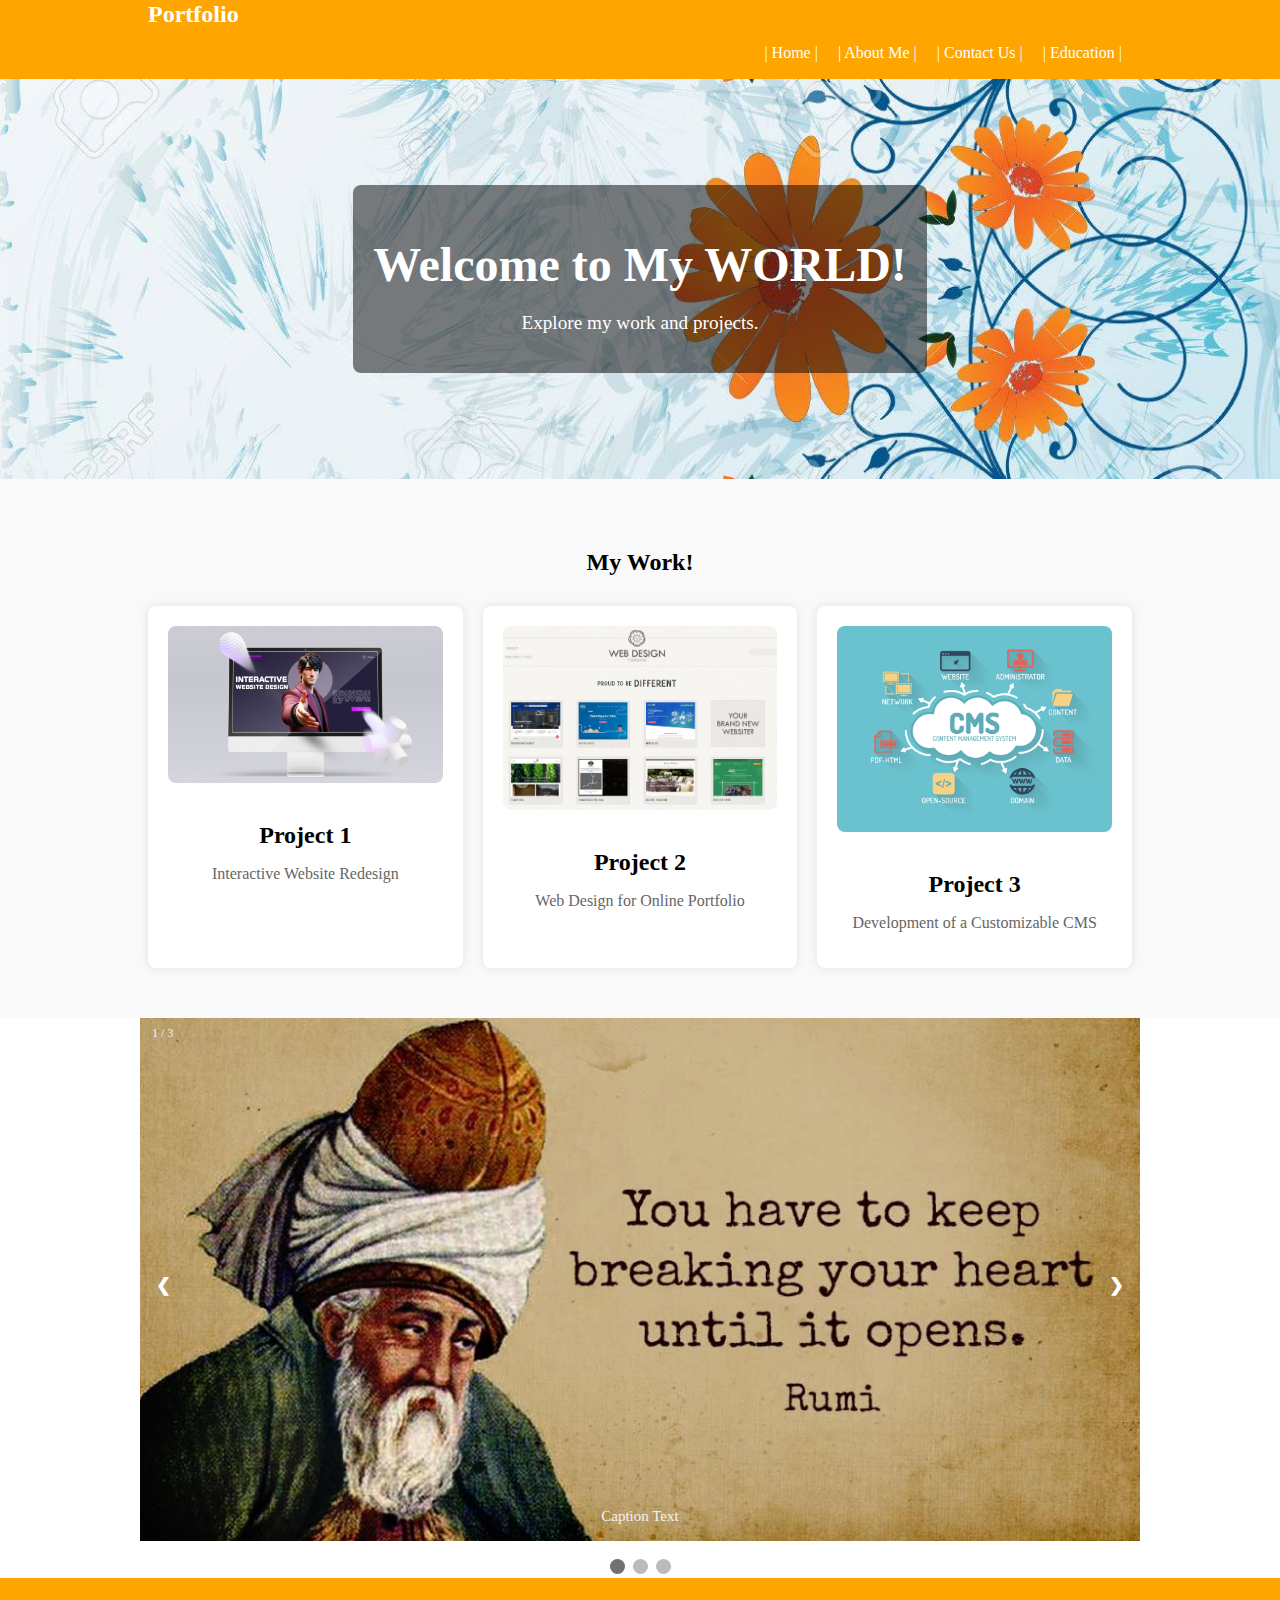
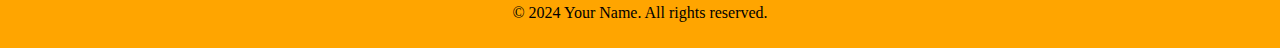
<file: docs/index.html>
<!DOCTYPE html>
<html lang="en">
<head>
    <meta charset="UTF-8">
    <meta name="viewport" content="width=device-width, initial-scale=1.0">
    <title>Portfolio</title>
    <link rel="stylesheet" href="styless.css">
    
      
      <style>
        * {box-sizing: border-box}
        body {font-family: Georgia, 'Times New Roman', Times, serif, sans-serif; margin:0}
        .mySlides {display: none}
        img {vertical-align: middle;}
        
        /* Slideshow container */
        .slideshow-container {
          max-width: 1000px;
       
          position: relative;
          margin: auto;
        }
       
        
        /* Next & previous buttons */
        .prev, .next {
          cursor: pointer;
          position: absolute;
          top: 50%;
          width: auto;
          padding: 16px;
          margin-top: -22px;
          color: white;
          font-weight: bold;
          font-size: 18px;
          transition: 0.6s ease;
          border-radius: 0 5px 3px 0;
          user-select: none;
        }
        
        /* Position the "next button" to the right */
        .next {
          right: 0;
          border-radius: 3px 0 0 3px;
        }
        
        /* On hover, add a black background color with a little bit see-through */
        .prev:hover, .next:hover {
          background-color: rgba(0,0,0,0.8);
        }
        
        /* Caption text */
        .text {
          color: #f2f2f2;
          font-size: 15px;
          padding: 8px 12px;
          position: absolute;
          bottom: 8px;
          width: 100%;
          text-align: center;
        }
        
        /* Number text (1/3 etc) */
        .numbertext {
          color: #f2f2f2;
          font-size: 12px;
          padding: 8px 12px;
          position: absolute;
          top: 0;
        }
        
        /* The dots/bullets/indicators */
        .dot {
          cursor: pointer;
          height: 15px;
          width: 15px;
          margin: 0 2px;
          background-color: #bbb;
          border-radius: 50%;
          display: inline-block;
          transition: background-color 0.6s ease;
        }
        
        .active, .dot:hover {
          background-color: #717171;
        }
        
        /* Fading animation */
        .fade {
          animation-name: fade;
          animation-duration: 1.5s;
        }
        
        @keyframes fade {
          from {opacity: .4} 
          to {opacity: 1}
        }
        
        /* On smaller screens, decrease text size */
        @media only screen and (max-width: 300px) {
          .prev, .next,.text {font-size: 11px}
        }
        </style>
</head>
<body>
    <!-- Navigation Bar -->
    <nav class="navbar">
        <div class="container">
            <a href="#" class="logo">Portfolio</a>
            <ul class="nav-links">
                <li><a href="#">| Home |</a></li>
                <li><a href="about me.html">| About Me |</a></li>
                <li><a href="contact.html">| Contact Us |</a></li>
                <div class="dropdown">
                <li><a href="education.html">| Education |</a></li>
                
                   
                    
                  </div>
            </ul>
        </div>
    </nav>

    <!-- Hero Section with Background Image and Text -->
    <section class="hero">
        <div class="hero-content">
            <h1>Welcome to My WORLD!</h1>
            <p>Explore my work and projects.</p>
        </div>
    </section>

    <!-- Main Content (Portfolio Section) -->
    <section class="portfolio">
        <div class="container">
            <h2>My Work!</h2>
            <div class="portfolio-items">
                <div class="portfolio-item">
                    <img src="image/Design-1.jpg" alt="Project 1">
                    <h3>Project 1</h3>
                    <p>Interactive Website Redesign</p>
                </div>
                <div class="portfolio-item">
                    <img src="image/design 2.png" alt="Project 2">
                    <h3>Project 2</h3>
                    <p> Web Design for Online Portfolio</p>
                </div>
                <div class="portfolio-item">
                    <img src="image/design3.jpg" alt="Project 3">
                    <h3>Project 3</h3>
                    <p>Development of a Customizable CMS</p>
                </div>
            </div>
        </div>
    </section>
    <div class="slideshow-container">

        <div class="mySlides fade">
          <div class="numbertext">1 / 3</div>
          <img src="image/image-1.jpg" style="width:100%">
          <div class="text">Caption Text</div>
        </div>
        
        <div class="mySlides fade">
          <div class="numbertext">2 / 3</div>
          <img src="image/rumi.jpg" style="width:100%" >
          <div class="text">Caption Two</div>
        </div>
        
        <div class="mySlides fade">
          <div class="numbertext">3 / 3</div>
          <img src="image/rumi 2.jpg" style="width: 100%">
          <div class="text">Caption Three</div>
        </div>
        
        <a class="prev" onclick="plusSlides(-1)">❮</a>
        <a class="next" onclick="plusSlides(1)">❯</a>
        
        </div>
        <br>
        
        <div style="text-align:center">
          <span class="dot" onclick="currentSlide(1)"></span> 
          <span class="dot" onclick="currentSlide(2)"></span> 
          <span class="dot" onclick="currentSlide(3)"></span> 
        </div>
        
        <script>
        let slideIndex = 1;
        showSlides(slideIndex);
        
        function plusSlides(n) {
          showSlides(slideIndex += n);
        }
        
        function currentSlide(n) {
          showSlides(slideIndex = n);
        }
        
        function showSlides(n) {
          let i;
          let slides = document.getElementsByClassName("mySlides");
          let dots = document.getElementsByClassName("dot");
          if (n > slides.length) {slideIndex = 1}    
          if (n < 1) {slideIndex = slides.length}
          for (i = 0; i < slides.length; i++) {
            slides[i].style.display = "none";  
          }
          for (i = 0; i < dots.length; i++) {
            dots[i].className = dots[i].className.replace(" active", "");
          }
          slides[slideIndex-1].style.display = "block";  
          dots[slideIndex-1].className += " active";
        }
        </script>
        

    <!-- Footer -->
    <footer>
        <div class="container">
            <p>&copy; 2024 Your Name. All rights reserved.</p>
        </div>
    </footer>
</body>
</html>
</file>
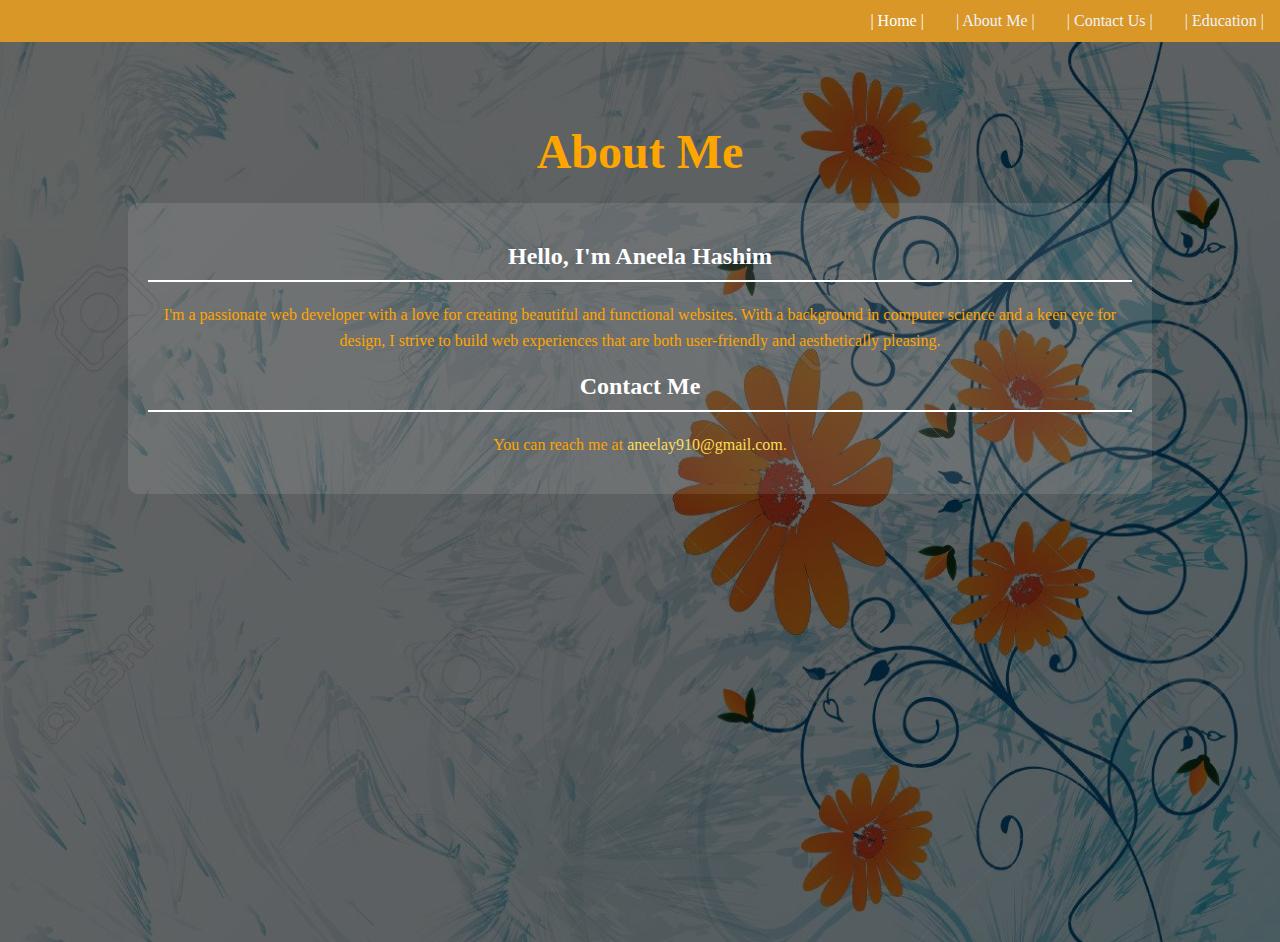
<file: docs/about me.html>
<!DOCTYPE html>
<html lang="en">
<head>
    <meta charset="UTF-8">
    <meta name="viewport" content="width=device-width, initial-scale=1.0">
    <title>About Me</title>
    <link rel="stylesheet" href="style.css">
    <style>
        /* Add a black background color to the top navigation */
.topnav {
background-color: rgb(216, 151, 39);
overflow: hidden;

}

/* Style the links inside the navigation bar */
.topnav a {
float: right;
color: #f2f2f6;
text-align: center;
padding: 12px 16px;
text-decoration: none;
font-size: 16px;
}

/* Change the color of links on hover */
.topnav a:hover {
background-color:orange;
color: black;
}

/* Add a color to the active/current link */
.topnav a.active {

color: white;
}
</style>
</head>
<body>
    <div class="topnav">
        
        <a href="education.html">| Education |</a>
        <a href="contact.html">| Contact Us |</a>
        <a href="about me.html">| About Me |</a>
        <a class="active" href="home.html">| Home |</a>
      </div> 
    <div class="background">
        <div class="overlay">
            <div class="container">
                <header>
                    <h1>About Me</h1>
                </header>
                <section class="content">
                    <h2>Hello, I'm Aneela Hashim</h2>
                    <p style="font-family: serif;">I'm a passionate web developer with a love for creating beautiful and functional websites. With a background in computer science and a keen eye for design, I strive to build web experiences that are both user-friendly and aesthetically pleasing.</p>
                    
                  
                    
                    
                    <h2>Contact Me</h2>
                    <p>You can reach me at <a href="aneelay910@gmail.com">aneelay910@gmail.com</a>.</p>
                </section>
            </div>
        </div>
    </div>
</body>
</html>
</file>
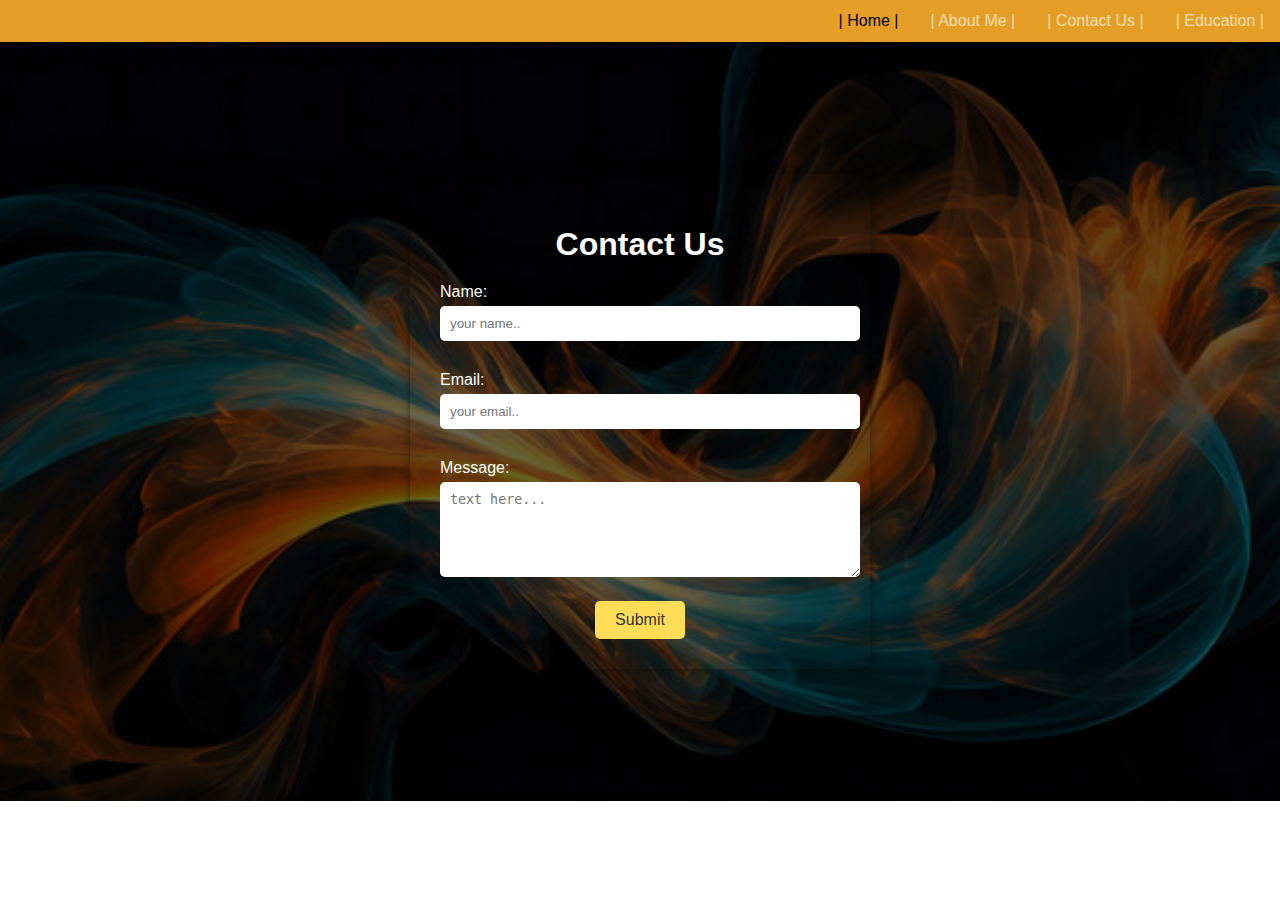
<file: docs/contact.html>
<!DOCTYPE html>
<html lang="en">
<head>
    <meta charset="UTF-8">
    <meta name="viewport" content="width=device-width, initial-scale=1.0">
    <title>Contact Us</title>
    
    <style>
       
        /* Add a black background color to the top navigation */
.topnav {
background-color: rgb(228, 158, 38);
overflow: hidden;

}

/* Style the links inside the navigation bar */
.topnav a {
float: right;
color: wheat;
text-align: center;
padding: 12px 16px;
text-decoration: none;
font-size: 16px;
}

/* Change the color of links on hover */
.topnav a:hover {
background-color:wheat;
color: black;
}

/* Add a color to the active/current link */
.topnav a.active {

color:black;
}

      body, html {
    height: 75%;
    margin: 0;
    font-family: Georgia, sans-serif;
    color:white;
}

.background {
    background-image: url('image/66.jpg');
    background-size: cover;
    background-position: center;
    height: 150%;
    position: relative;
   
}

.overlay {
    background-color: rgba(0, 0, 0, 0.6);
    position: absolute;
    top: 0;
    left: 0;
    width: 100%;
    height: 100%;
    display: flex;
    justify-content: center;
    align-items: center;
}

.form-container {
    background:orange (255, 255, 255, 0.2);
    padding: 30px;
    border-radius: 10px;
    box-shadow: 0 0 10px rgba(0, 0, 0, 0.5);
    width: 90%;
    max-width: 400px;
    text-align: center;
}

.form-container h1 {
    margin-bottom: 20px;
}

.form-container label {
    display: block;
    margin: 10px 0 5px;
    text-align: left;
}

.form-container input,
.form-container textarea {
    width: 100%;
    padding: 10px;
    margin-bottom: 20px;
    border: none;
    border-radius: 5px;
}

.form-container button {
    background: #ffdd57;
    color: #333;
    padding: 10px 20px;
    border: none;
    border-radius: 5px;
    cursor: pointer;
    font-size: 1em;
}

.form-container button:hover {
    background:#fff;
}
</style>
</head>
<body>
  <div class="topnav">
        
    <a href="education.html">| Education |</a>
    <a href="contact.html">| Contact Us |</a>
    <a href="about me.html">| About Me |</a>
    <a class="active" href="home.html">| Home |</a>
  </div> 
    <div class="background">
        <div class="overlay">
            <div class="form-container">
                <h1>Contact Us</h1>
                <form action="#" method="post">
                    <label for="name">Name:</label>
                    <input type="text" id="name" name="name" placeholder="your name..">
                    
                    <label for="email">Email:</label>
                    <input type="email" id="email" name="email" placeholder="your email..">
                    
                    <label for="message">Message:</label>
                    <textarea id="message" name="message" rows="5" placeholder="text here..."></textarea>
                    
                    <button type="submit">Submit</button>
                </form>
            </div>
        </div>
    </div>
</body>
</html>
</file>
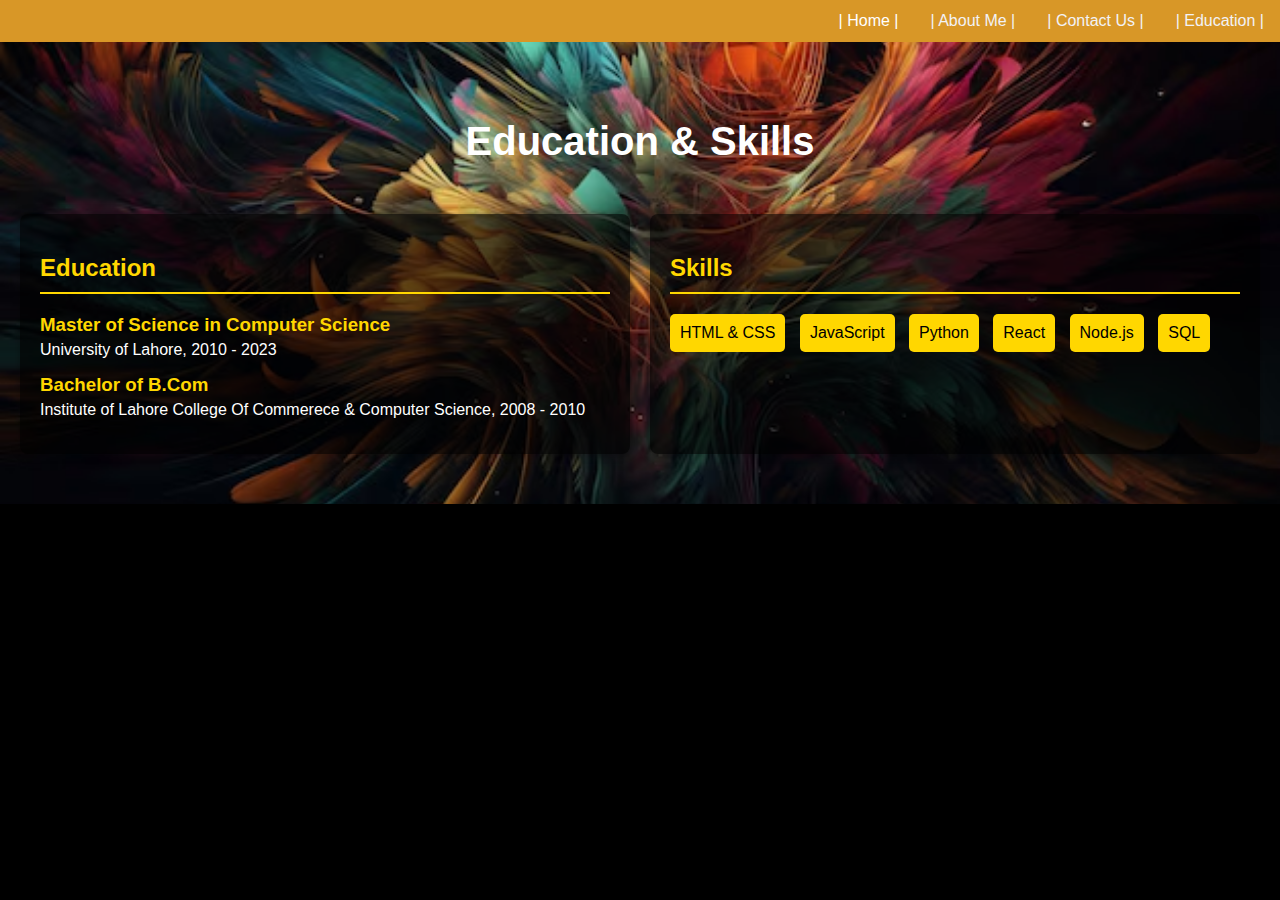
<file: docs/education.html>
<!DOCTYPE html>
<html lang="en">
<head>
    <meta charset="UTF-8">
    <meta name="viewport" content="width=device-width, initial-scale=1.0">
    <title>Education & Skills</title>
    <style>
                /* Add a black background color to the top navigation */
.topnav {
background-color: rgb(216, 151, 39);
overflow: hidden;

}

/* Style the links inside the navigation bar */
.topnav a {
float: right;
color: #f2f2f6;
text-align: center;
padding: 12px 16px;
text-decoration: none;
font-size: 16px;
}

/* Change the color of links on hover */
.topnav a:hover {
background-color:orange;
color: black;
}

/* Add a color to the active/current link */
.topnav a.active {

color: white;
}
        body {
            font-family: Georgia, sans-serif;
    background-color:black;
    color: #333;
    margin: 0;
    padding: 0;
}

.education-skills {
    background: url('image/11.avif');
    color: #fff;
    padding: 50px 20px;
    background-size: cover;
    background-position: center;
    height: 100%;
    
}

h1 {
    text-align: center;
    color: #fff;
    font-size: 2.5em;
    margin-bottom: 50px;
}

.container {
    display: flex;
    justify-content: space-between;
    flex-wrap: wrap;
    gap: 20px;
}

.education, .skills {
    flex: 1 1 45%;
    background: rgba(0, 0, 0, 0.6);
    padding: 20px;
    box-shadow: 0 0 10px rgba(0, 0, 0, 0.3);
    border-radius: 8px;
}

h2 {
    color: #ffd700;
    border-bottom: 2px solid #ffd700;
    padding-bottom: 10px;
    margin-bottom: 20px;
}

.education-item, .skill-item {
    margin-bottom: 15px;
}

.education-item h3 {
    margin: 0 0 5px;
    color: #ffd700;
}

.education-item p {
    margin: 0;
    color: #fff;
}

.skill-item {
    background: #ffd700;
    padding: 10px;
    border-radius: 5px;
    display: inline-block;
    margin-right: 10px;
    margin-bottom: 10px;
    color: #000;
}

@media (max-width: 768px) {
    .container {
        flex-direction: column;
        gap: 0;
    }

    .education, .skills {
        flex: 1 1 100%;
        margin-bottom: 20px;
    }
}
</style>

</head>
<body>
    <div class="topnav">
        
        <a href="education.html">| Education |</a>
        <a href="contact.html">| Contact Us |</a>
        <a href="about me.html">| About Me |</a>
        <a class="active" href="home.html">| Home |</a>
      </div> 
    <section class="education-skills">
        <h1>Education & Skills</h1>
        <div class="container">
            <div class="education">
                <h2>Education</h2>
                <div class="education-item">
                    <h3>Master of Science in Computer Science</h3>
                    <p>University of Lahore, 2010 - 2023</p>
                </div>
                <div class="education-item">
                    <h3>Bachelor of B.Com</h3>
                    <p>Institute of Lahore College Of Commerece & Computer Science, 2008 - 2010</p>
                </div>
            </div>
            <div class="skills">
                <h2>Skills</h2>
                <div class="skill-item">HTML & CSS</div>
                <div class="skill-item">JavaScript</div>
                <div class="skill-item">Python</div>
                <div class="skill-item">React</div>
                <div class="skill-item">Node.js</div>
                <div class="skill-item">SQL</div>
            </div>
        </div>
    </section>
</body>
</html>
</file>
<file: docs/styless.css>
/* General Styles */
body, html {
    margin: 0;
    padding: 0;
   
    font-family: Georgia, 'Times New Roman', Times, serif, sans-serif;
}

.container {
    width: 80%;
    max-width: 1200px;
    margin: 0 auto;
    padding: 0 20px;
    color: black;
}

/* Navigation Bar Styles */
.navbar {
    background-color: orange;
    color: #fff;
    padding: 01px 0;
   
    
}

.navbar .logo {
    font-size: 1.5rem;
    font-weight: bold;
    color: #fff;
    text-decoration: none;
}

.nav-links {
    list-style: none;
    display: flex;
    justify-content: flex-end;
    align-items: center;
}

.nav-links li {
    margin: 0 10px;
}

.nav-links li a {
    color: #fff;
    text-decoration: none;
    transition: all 0.3s ease;
}

.nav-links li a:hover {
    color: #ff4500;
}

/* Hero Section Styles */
.hero {
    background-image: url('image/1.jpg');
    background-size: cover;
    background-position: center;
    height: 400px;
    display: flex;
    justify-content: center;
    align-items: center;
    color: #fff;
    text-align: center;
}

.hero-content {
    max-width: 600px;
    padding: 20px;
    background-color: rgba(0, 0, 0, 0.5); /* Semi-transparent background */
    border-radius: 8px;
}

.hero h1 {
    font-size: 3rem;
    margin-bottom: 20px;
}

.hero p {
    font-size: 1.2rem;
}

/* Portfolio Section Styles */
.portfolio {
    padding: 50px 0;
    background-color: #f9f9f9;
}

.portfolio h2 {
    text-align: center;
    margin-bottom: 30px;
}

.portfolio-items {
    display: grid;
    grid-template-columns: repeat(auto-fit, minmax(250px, 1fr));
    gap: 20px;
}

.portfolio-item {
    background-color: #fff;
    padding: 20px;
    border-radius: 8px;
    box-shadow: 0px 0px 10px 0px rgba(0,0,0,0.1);
    text-align: center;
}

.portfolio-item img {
    width: 100%;
    border-radius: 8px;
    margin-bottom: 15px;
}

.portfolio-item h3 {
    font-size: 1.5rem;
    margin-bottom: 10px;
}

.portfolio-item p {
    font-size: 1rem;
    color: #666;
}
.slideshow-container{
    border-radius: 8px;}

/* Footer Styles */
footer {
    background-color:orange;
    color: #fff;
    text-align: center;
    padding: 10px 0;
}
</file>
<file: docs/style.css>
body, html {
    height: 100%;
    margin: 0;
    font-family: Georgia, 'Times New Roman', Times, serif, sans-serif;
    color: orange;
}

.background {
    background-image: url('image/1.jpg');
    background-size: cover;
    background-position: center;
    height: 100%;
    position: relative;
}

.overlay {
    background-color: rgba(0, 0, 0, 0.6);
    position: absolute;
    top: 0;
    left: 0;
    width: 100%;
    height: 100%;
}

.container {
    width: 80%;
    margin: auto;
    padding-top: 50px;
    text-align: center;
}

header h1 {
    font-size: 3em;
    margin-bottom: 0.5em;
}

.content {
    background: rgba(255, 255, 255, 0.1);
    padding: 20px;
    border-radius: 10px;
    margin-top: 20px;
}

.content h2 {
    color: #fff;
    border-bottom: 2px solid #fff;
    padding-bottom: 10px;
    margin-bottom: 20px;
}

.content p, .content ul {
    line-height: 1.6;
}

.content a {
    color: #ffdd57;
    text-decoration: none;
}
</file>
